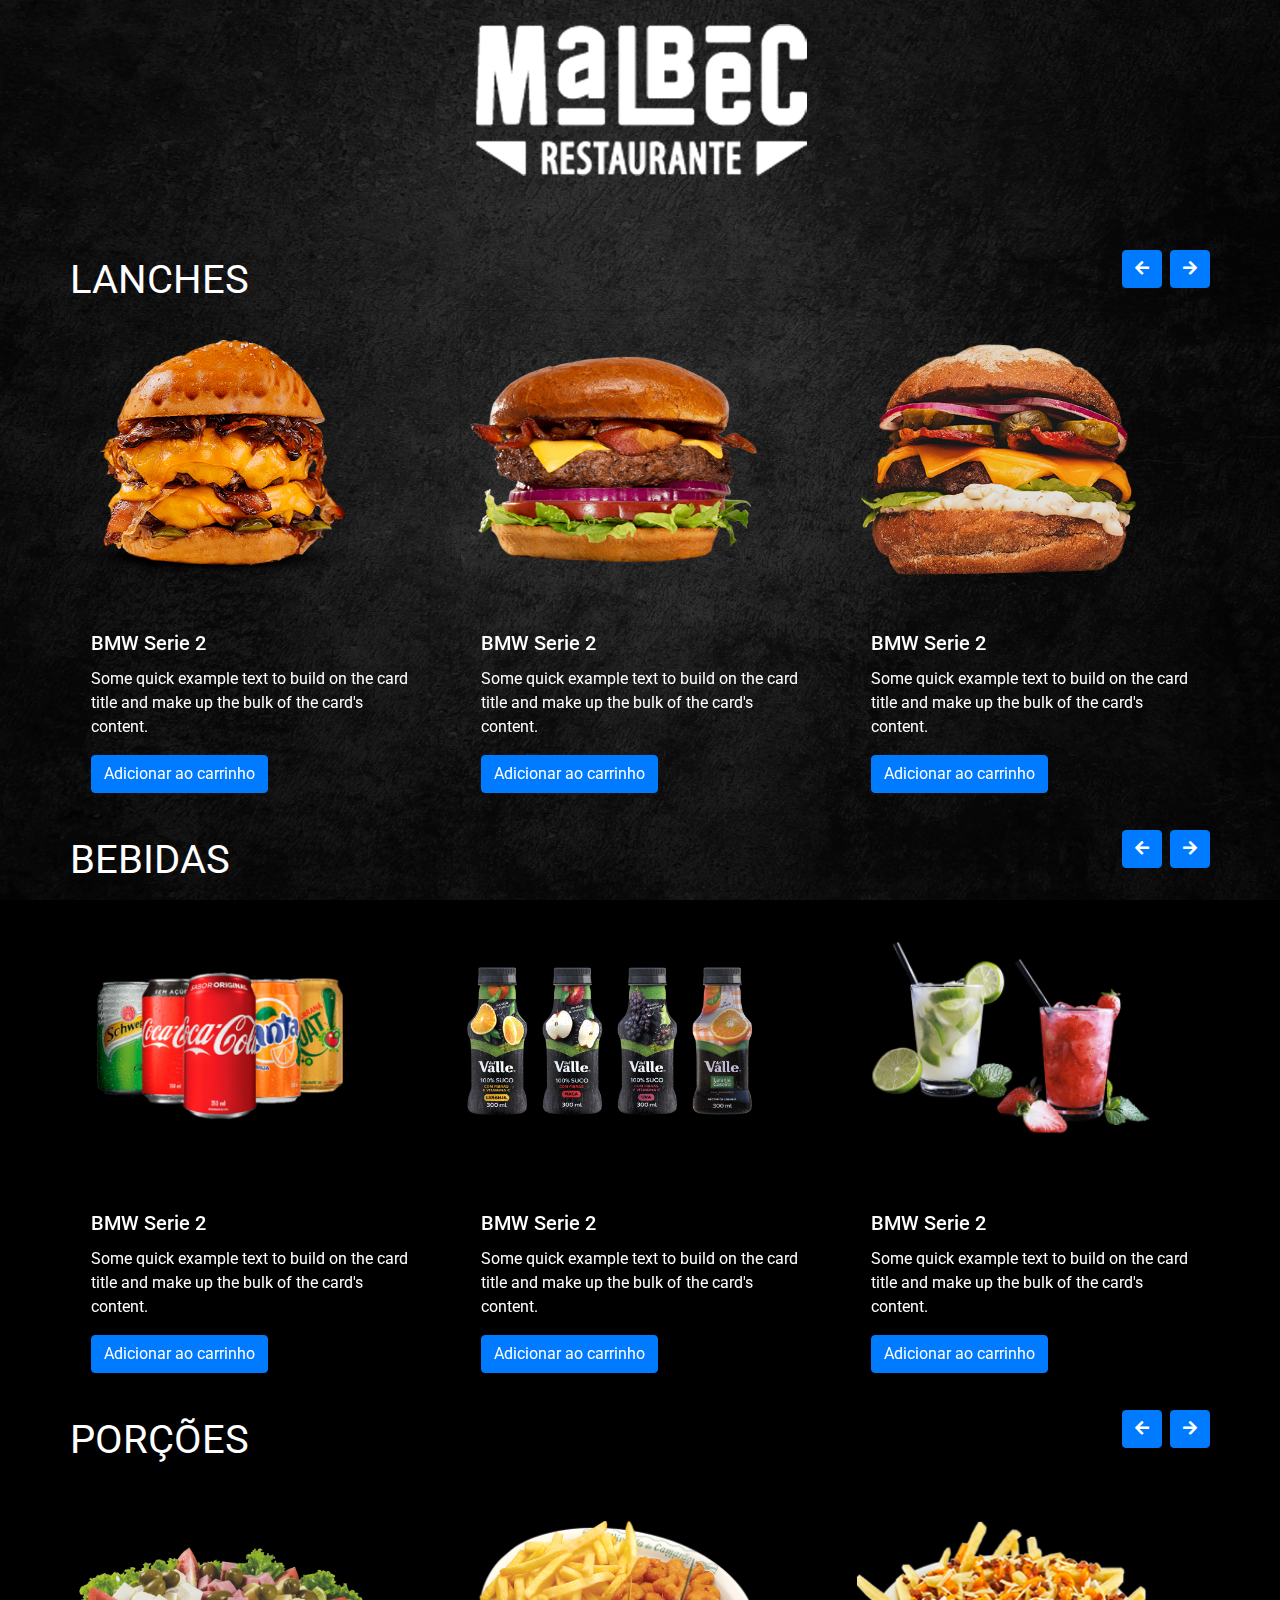
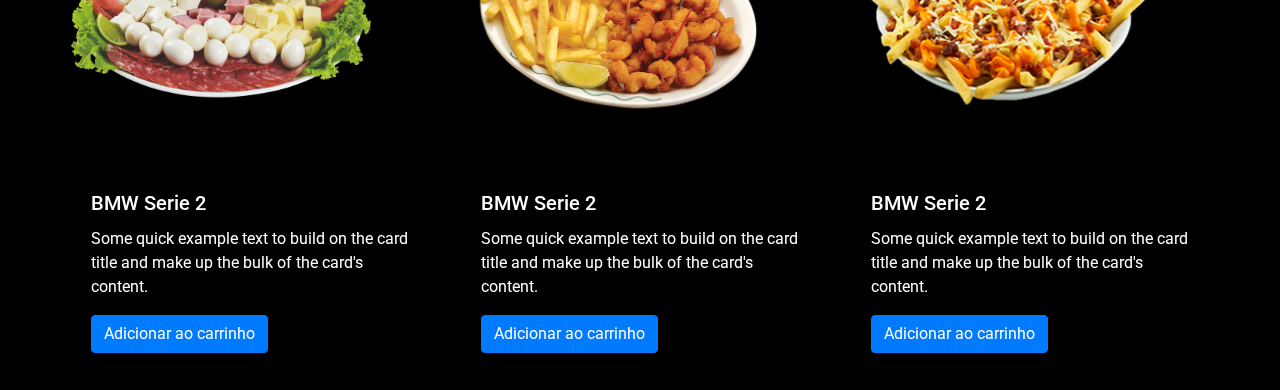
<file: index.html>
<!DOCTYPE html>
<html lang="pt-br">

<head>
  <meta charset="UTF-8">
  <meta http-equiv="X-UA-Compatible" content="IE=edge">
  <meta name="viewport" content="width=device-width, initial-scale=1.0">
  <title>Malbec - Restaurante</title>
  <link rel="shortcut icon" href="favicon.ico" />
  <link rel="stylesheet" href="assets/css/bootstrap.min.css">
  <link rel="stylesheet" href="assets/css/fontawesome.min.css">
  <link rel="stylesheet" href="assets/css/style.css">
</head>

<body>
  <main class="container">
    <div class="container--logo">
      <img class="logo" src="assets/images/logo.png" alt="Logo Malbec">
    </div>
    <div class="row">
      <div class="row">
        <div class="col-6">
          <span class="category--name mb-3">LANCHES</span>
        </div>
        <div class="col-6 text-right">
          <a class="btn btn-primary mb-3 mr-1" href="#carouselExampleIndicators2" role="button" data-slide="prev">
            <i class="fa fa-arrow-left"></i>
          </a>
          <a class="btn btn-primary mb-3 " href="#carouselExampleIndicators2" role="button" data-slide="next">
            <i class="fa fa-arrow-right"></i>
          </a>
        </div>
        <div class="col-12">
          <div id="carouselExampleIndicators2" class="carousel slide" data-ride="carousel">
            <div class="carousel-inner">
              <div class="carousel-item active">
                <div class="row">
                  <div class="col-md-4 mb-3">
                    <div class="card card--product d-block w-100">
                      <div class="card-image">
                        <img src="assets/images/lanche1.png" class="card-img-top product--image"
                          alt="Sunset over the Sea">
                      </div>
                      <div class="card-body">
                        <h5 class="card-title product--name">BMW Serie 2</h5>
                        <p class="card-text product--description">
                          Some quick example text to build on the card title and make up the bulk
                          of the card's content.
                        </p>
                        <a href="#!" class="btn btn-primary">Adicionar ao carrinho</a>
                      </div>
                    </div>
                  </div>
                  <div class="col-md-4 mb-3">
                    <div class="card card--product d-block w-100">
                      <div class="card-image">
                        <img src="assets/images/lanche2.png" class="card-img-top product--image"
                          alt="Sunset over the Sea">
                      </div>
                      <div class="card-body">
                        <h5 class="card-title product--name">BMW Serie 2</h5>
                        <p class="card-text product--description">
                          Some quick example text to build on the card title and make up the bulk
                          of the card's content.
                        </p>
                        <a href="#!" class="btn btn-primary">Adicionar ao carrinho</a>
                      </div>
                    </div>
                  </div>
                  <div class="col-md-4 mb-3">
                    <div class="card card--product d-block w-100">
                      <div class="card-image">
                        <img src="assets/images/lanche3.png" class="card-img-top product--image"
                          alt="Sunset over the Sea">
                      </div>
                      <div class="card-body">
                        <h5 class="card-title product--name">BMW Serie 2</h5>
                        <p class="card-text product--description">
                          Some quick example text to build on the card title and make up the bulk
                          of the card's content.
                        </p>
                        <a href="#!" class="btn btn-primary">Adicionar ao carrinho</a>
                      </div>
                    </div>
                  </div>
                </div>
              </div>
              <div class="carousel-item">
                <div class="row">
                  <div class="col-md-4 mb-3">
                    <div class="card card--product d-block w-100">
                      <div class="card-image">
                        <img src="assets/images/lanche4.png" class="card-img-top product--image"
                          alt="Sunset over the Sea">
                      </div>
                      <div class="card-body">
                        <h5 class="card-title product--name">BMW Serie 2</h5>
                        <p class="card-text product--description">
                          Some quick example text to build on the card title and make up the bulk
                          of the card's content.
                        </p>
                        <a href="#!" class="btn btn-primary">Adicionar ao carrinho</a>
                      </div>
                    </div>
                  </div>
                  <div class="col-md-4 mb-3">
                    <div class="card card--product d-block w-100">
                      <div class="card-image">
                        <img src="assets/images/lanche5.png" class="card-img-top product--image"
                          alt="Sunset over the Sea">
                      </div>
                      <div class="card-body">
                        <h5 class="card-title product--name">BMW Serie 2</h5>
                        <p class="card-text product--description">
                          Some quick example text to build on the card title and make up the bulk
                          of the card's content.
                        </p>
                        <a href="#!" class="btn btn-primary">Adicionar ao carrinho</a>
                      </div>
                    </div>
                  </div>
                  <div class="col-md-4 mb-3">
                    <div class="card card--product d-block w-100">
                      <div class="card-image">
                        <img src="assets/images/lanche6.png" class="card-img-top product--image"
                          alt="Sunset over the Sea">
                      </div>
                      <div class="card-body">
                        <h5 class="card-title product--name">BMW Serie 2</h5>
                        <p class="card-text product--description">
                          Some quick example text to build on the card title and make up the bulk
                          of the card's content.
                        </p>
                        <a href="#!" class="btn btn-primary">Adicionar ao carrinho</a>
                      </div>
                    </div>
                  </div>
                </div>
              </div>
            </div>
          </div>
        </div>
      </div>
    </div>
    <div class="row">
      <div class="row">
        <div class="col-6">
          <span class="category--name mb-3">BEBIDAS</span>
        </div>
        <div class="col-6 text-right">
          <a class="btn btn-primary mb-3 mr-1" href="#carouselExampleIndicators3" role="button" data-slide="prev">
            <i class="fa fa-arrow-left"></i>
          </a>
          <a class="btn btn-primary mb-3 " href="#carouselExampleIndicators3" role="button" data-slide="next">
            <i class="fa fa-arrow-right"></i>
          </a>
        </div>
        <div class="col-12">
          <div id="carouselExampleIndicators3" class="carousel slide" data-ride="carousel">
            <div class="carousel-inner">
              <div class="carousel-item active">
                <div class="row">
                  <div class="col-md-4 mb-3">
                    <div class="card card--product d-block w-100">
                      <div class="card-image">
                        <img src="assets/images/refrigerante1.png" class="card-img-top product--image"
                          alt="Sunset over the Sea">
                      </div>
                      <div class="card-body">
                        <h5 class="card-title product--name">BMW Serie 2</h5>
                        <p class="card-text product--description">
                          Some quick example text to build on the card title and make up the bulk
                          of the card's content.
                        </p>
                        <a href="#!" class="btn btn-primary">Adicionar ao carrinho</a>
                      </div>
                    </div>
                  </div>
                  <div class="col-md-4 mb-3">
                    <div class="card card--product d-block w-100">
                      <div class="card-image">
                        <img src="assets/images/suco2.png" class="card-img-top product--image"
                          alt="Sunset over the Sea">
                      </div>
                      <div class="card-body">
                        <h5 class="card-title product--name">BMW Serie 2</h5>
                        <p class="card-text product--description">
                          Some quick example text to build on the card title and make up the bulk
                          of the card's content.
                        </p>
                        <a href="#!" class="btn btn-primary">Adicionar ao carrinho</a>
                      </div>
                    </div>
                  </div>
                  <div class="col-md-4 mb-3">
                    <div class="card card--product d-block w-100">
                      <div class="card-image">
                        <img src="assets/images/caipirinha3.png" class="card-img-top product--image"
                          alt="Sunset over the Sea">
                      </div>
                      <div class="card-body">
                        <h5 class="card-title product--name">BMW Serie 2</h5>
                        <p class="card-text product--description">
                          Some quick example text to build on the card title and make up the bulk
                          of the card's content.
                        </p>
                        <a href="#!" class="btn btn-primary">Adicionar ao carrinho</a>
                      </div>
                    </div>
                  </div>
                </div>
              </div>
              <div class="carousel-item">
                <div class="row">
                  <div class="col-md-4 mb-3">
                    <div class="card card--product d-block w-100">
                      <div class="card-image">
                        <img src="assets/images/alcool4.png" class="card-img-top product--image"
                          alt="Sunset over the Sea">
                      </div>
                      <div class="card-body">
                        <h5 class="card-title product--name">BMW Serie 2</h5>
                        <p class="card-text product--description">
                          Some quick example text to build on the card title and make up the bulk
                          of the card's content.
                        </p>
                        <a href="#!" class="btn btn-primary">Adicionar ao carrinho</a>
                      </div>
                    </div>
                  </div>
                  <div class="col-md-4 mb-3">
                    <div class="card card--product d-block w-100">
                      <div class="card-image">
                        <img src="assets/images/agua5.png" class="card-img-top product--image"
                          alt="Sunset over the Sea">
                      </div>
                      <div class="card-body">
                        <h5 class="card-title product--name">BMW Serie 2</h5>
                        <p class="card-text product--description">
                          Some quick example text to build on the card title and make up the bulk
                          of the card's content.
                        </p>
                        <a href="#!" class="btn btn-primary">Adicionar ao carrinho</a>
                      </div>
                    </div>
                  </div>
                  <div class="col-md-4 mb-3">
                    <div class="card card--product d-block w-100">
                      <div class="card-image">
                        <img src="assets/images/whisky6.png" class="card-img-top product--image"
                          alt="Sunset over the Sea">
                      </div>
                      <div class="card-body">
                        <h5 class="card-title product--name">BMW Serie 2</h5>
                        <p class="card-text product--description">
                          Some quick example text to build on the card title and make up the bulk
                          of the card's content.
                        </p>
                        <a href="#!" class="btn btn-primary">Adicionar ao carrinho</a>
                      </div>
                    </div>
                  </div>
                </div>
              </div>
            </div>
          </div>
        </div>
      </div>
    </div>
    <div class="row">
      <div class="row">
        <div class="col-6">
          <span class="category--name mb-3">PORÇÕES</span>
        </div>
        <div class="col-6 text-right">
          <a class="btn btn-primary mb-3 mr-1" href="#carouselExampleIndicators4" role="button" data-slide="prev">
            <i class="fa fa-arrow-left"></i>
          </a>
          <a class="btn btn-primary mb-3 " href="#carouselExampleIndicators4" role="button" data-slide="next">
            <i class="fa fa-arrow-right"></i>
          </a>
        </div>
        <div class="col-12">
          <div id="carouselExampleIndicators4" class="carousel slide" data-ride="carousel">
            <div class="carousel-inner">
              <div class="carousel-item active">
                <div class="row">
                  <div class="col-md-4 mb-3">
                    <div class="card card--product d-block w-100">
                      <div class="card-image">
                        <img src="assets/images/porcao1.png" class="card-img-top product--image"
                          alt="Sunset over the Sea">
                      </div>
                      <div class="card-body">
                        <h5 class="card-title product--name">BMW Serie 2</h5>
                        <p class="card-text product--description">
                          Some quick example text to build on the card title and make up the bulk
                          of the card's content.
                        </p>
                        <a href="#!" class="btn btn-primary">Adicionar ao carrinho</a>
                      </div>
                    </div>
                  </div>
                  <div class="col-md-4 mb-3">
                    <div class="card card--product d-block w-100">
                      <div class="card-image">
                        <img src="assets/images/porcao2.png" class="card-img-top product--image"
                          alt="Sunset over the Sea">
                      </div>
                      <div class="card-body">
                        <h5 class="card-title product--name">BMW Serie 2</h5>
                        <p class="card-text product--description">
                          Some quick example text to build on the card title and make up the bulk
                          of the card's content.
                        </p>
                        <a href="#!" class="btn btn-primary">Adicionar ao carrinho</a>
                      </div>
                    </div>
                  </div>
                  <div class="col-md-4 mb-3">
                    <div class="card card--product d-block w-100">
                      <div class="card-image">
                        <img src="assets/images/porcao3.png" class="card-img-top product--image"
                          alt="Sunset over the Sea">
                      </div>
                      <div class="card-body">
                        <h5 class="card-title product--name">BMW Serie 2</h5>
                        <p class="card-text product--description">
                          Some quick example text to build on the card title and make up the bulk
                          of the card's content.
                        </p>
                        <a href="#!" class="btn btn-primary">Adicionar ao carrinho</a>
                      </div>
                    </div>
                  </div>
                </div>
              </div>
              <div class="carousel-item">
                <div class="row">
                  <div class="col-md-4 mb-3">
                    <div class="card card--product d-block w-100">
                      <div class="card-image">
                        <img src="assets/images/porcao4.png" class="card-img-top product--image"
                          alt="Sunset over the Sea">
                      </div>
                      <div class="card-body">
                        <h5 class="card-title product--name">BMW Serie 2</h5>
                        <p class="card-text product--description">
                          Some quick example text to build on the card title and make up the bulk
                          of the card's content.
                        </p>
                        <a href="#!" class="btn btn-primary">Adicionar ao carrinho</a>
                      </div>
                    </div>
                  </div>
                  <div class="col-md-4 mb-3">
                    <div class="card card--product d-block w-100">
                      <div class="card-image">
                        <img src="assets/images/porcao5.png" class="card-img-top product--image"
                          alt="Sunset over the Sea">
                      </div>
                      <div class="card-body">
                        <h5 class="card-title product--name">BMW Serie 2</h5>
                        <p class="card-text product--description">
                          Some quick example text to build on the card title and make up the bulk
                          of the card's content.
                        </p>
                        <a href="#!" class="btn btn-primary">Adicionar ao carrinho</a>
                      </div>
                    </div>
                  </div>
                  <div class="col-md-4 mb-3">
                    <div class="card card--product d-block w-100">
                      <div class="card-image">
                        <img src="assets/images/porcao6.png" class="card-img-top product--image"
                          alt="Sunset over the Sea">
                      </div>
                      <div class="card-body">
                        <h5 class="card-title product--name">BMW Serie 2</h5>
                        <p class="card-text product--description">
                          Some quick example text to build on the card title and make up the bulk
                          of the card's content.
                        </p>
                        <a href="#!" class="btn btn-primary">Adicionar ao carrinho</a>
                      </div>
                    </div>
                  </div>
                </div>
              </div>
            </div>
          </div>
        </div>
      </div>
    </div>
  </main>
  <script type="text/javascript" src="assets/js/jquery.min.js"></script>
  <script type="text/javascript" src="assets/js/app.js?v=21321"></script>
  <script type="text/javascript" src="assets/js/bootstrap.bundle.min.js"></script>
</body>

</html>
</file>
<file: assets/css/style.css>
@import url('https://fonts.googleapis.com/css2?family=Dancing+Script:wght@400;500;600;700&display=swap');
@import url('https://fonts.googleapis.com/css2?family=Roboto:wght@700&display=swap');

* {
    margin: 0;
    padding: 0;
}

html,
body {
    height: 100%;
}

body {
    background: url(../images/cardapio2.jpg) no-repeat center center fixed;
    -webkit-background-size: cover;
    -moz-background-size: cover;
    -o-background-size: cover;
    background-size: cover;

    background-color: #000;
}

img {
    -webkit-user-drag: none;
    -khtml-user-drag: none;
    -moz-user-drag: none;
    -o-user-drag: none;
    user-drag: none;
}

button:hover,
button:focus,
button:active,
button:active:focus:not(:disabled):not(.disabled) {
  box-shadow: none !important;
  outline: 0 !important;
}

.btn:hover,
.btn:focus,
.btn:active,
.btn:active:focus:not(:disabled):not(.disabled) {
  box-shadow: none !important;
  outline: 0 !important;
}

.card--product {
    background: transparent;
}

.card--product .product--image {
    max-width: 100%;
    width: 300px;
    height: 300px;
    object-fit: contain;
}

.card--product .product--name {
    color: #FFF;
}

.card--product .product--description {
    color: #FFF;
}

.list-group li {
    display: grid;
    grid-template-columns: 6tr 6tr;
}

.container--logo {
    display: flex;
    justify-content: center;
    margin-bottom: 50px;
}

.container--logo .logo {
    max-width: 100%;
    height: 200px;
}

.category--name {
    font-family: 'Roboto', sans-serif;
    color: #fff;
    font-size: 2.5rem;
}
</file>
